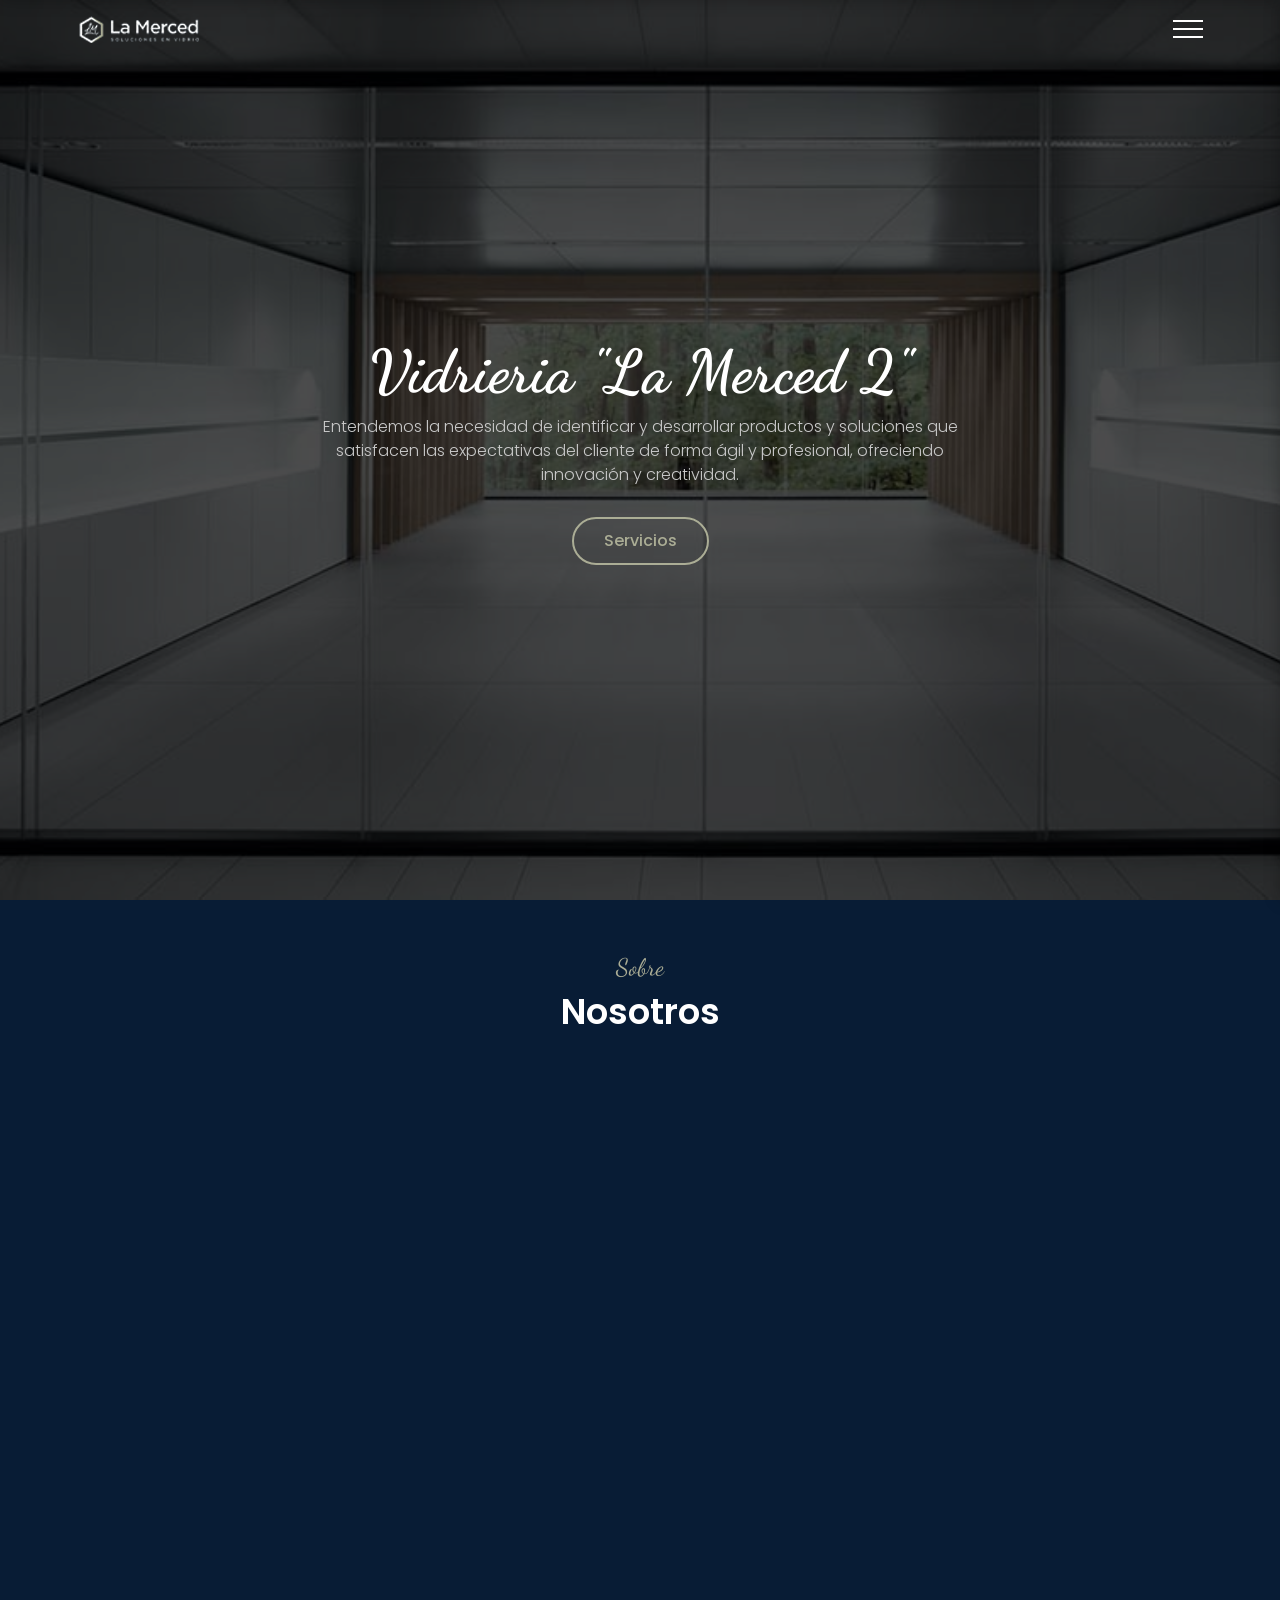
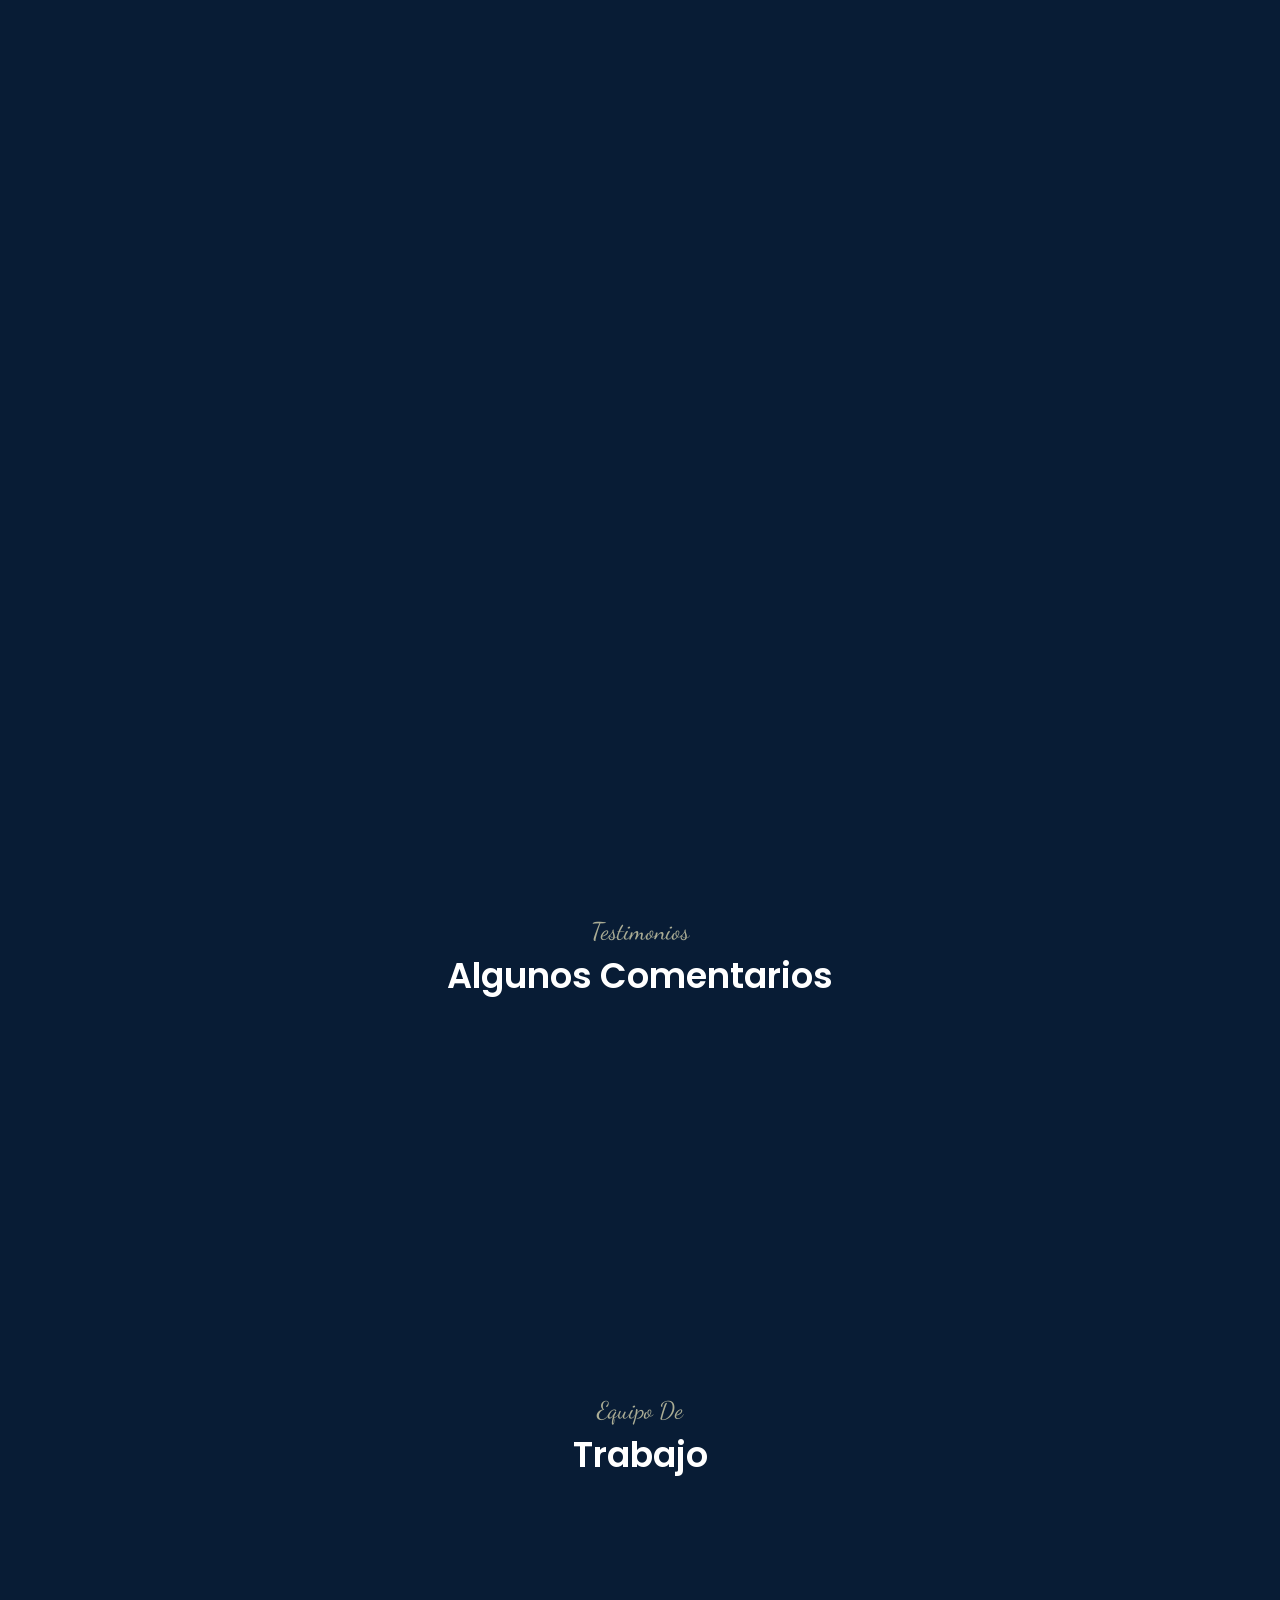
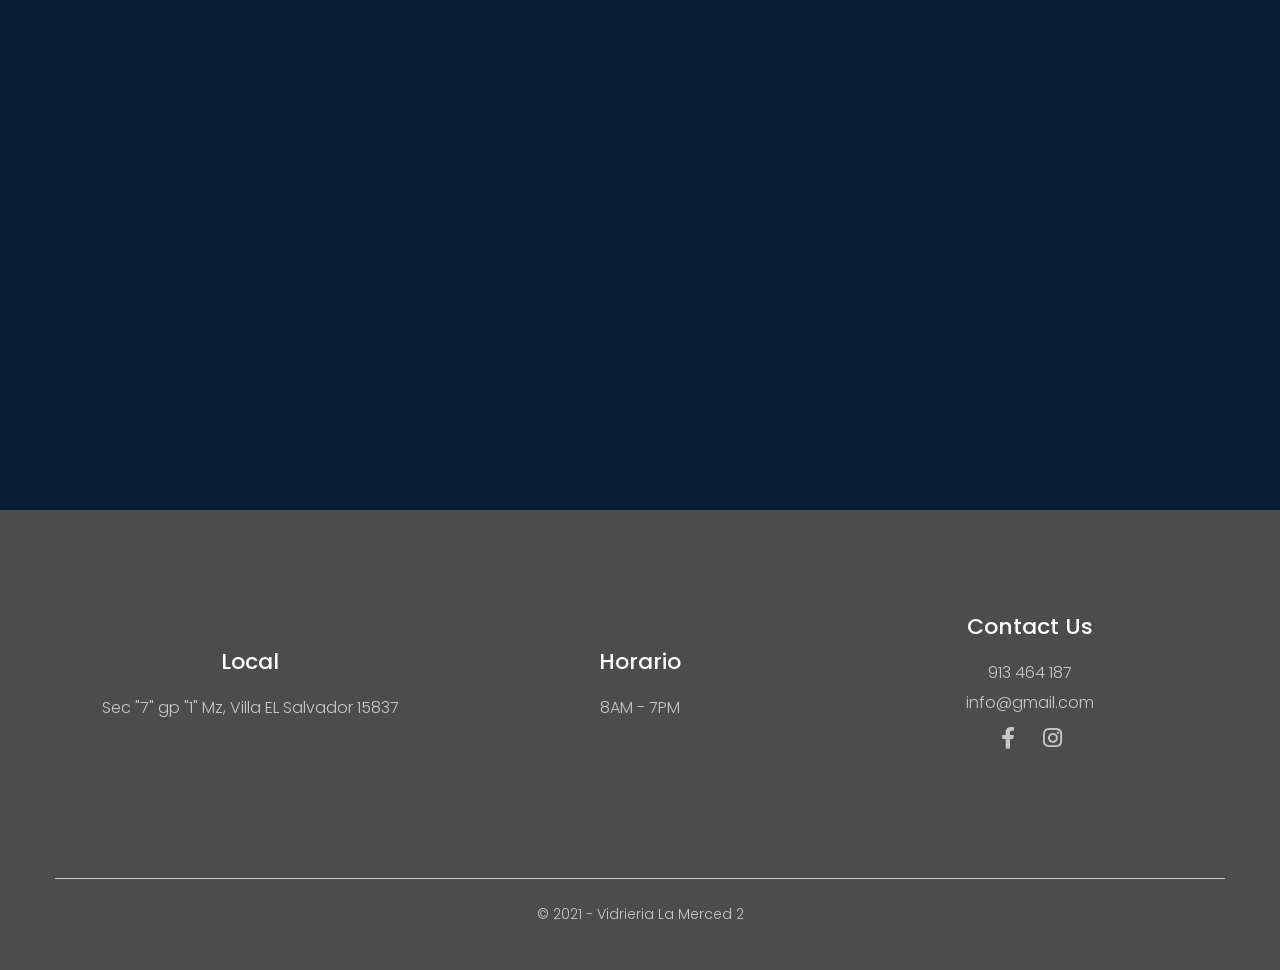
<file: index.html>
<!DOCTYPE html>
<html lang="en">
  <head>
    <meta charset="UTF-8" />
    <meta http-equiv="X-UA-Compatible" content="IE=edge" />
    <meta name="viewport" content="width=device-width, initial-scale=1.0" />
    <link href="https://unpkg.com/aos@2.3.1/dist/aos.css" rel="stylesheet">
    <link
    rel="stylesheet"
    href="https://cdnjs.cloudflare.com/ajax/libs/font-awesome/5.15.3/css/all.min.css"
    integrity="sha512-iBBXm8fW90+nuLcSKlbmrPcLa0OT92xO1BIsZ+ywDWZCvqsWgccV3gFoRBv0z+8dLJgyAHIhR35VZc2oM/gI1w=="
    crossorigin="anonymous"
  />
    <link rel="stylesheet" href="./css/style.css" />
    <title>LaMerced2</title>
  </head>
  <body>

    <div class="pageLoader">

    </div>


    <!-- Header -->
    <header class="header" id="header">
      <div class="container">
        <div class="row">
          <div class="logo">
            <a href="#"><img src="./css/img/logo.png" alt="logo" /></a>
          </div>
          <button type="button" class="nav-toggler" id="nav-toggler">
            <span></span>
          </button>
          <nav class="nav" id="nav">
            <ul>
              <li class="nav-item"><a href="#home">Inicio</a></li>
              <li class="nav-item"><a href="#about">Nosotros</a></li>
              <li class="nav-item"><a href="#our-menu">Servicios</a></li>
              <li class="nav-item"><a href="#testimonials">testimonios</a></li>
              <li class="nav-item"><a href="#team">Equipo</a></li>
              <li class="nav-item"><a href="#contact">Contacto</a></li>
            </ul>
          </nav>
        </div>
      </div>
    </header>
    <!-- Header -->

    <!-- home section -->
    <section class="home-section" id="home">
      <div class="home-bg"></div>
      <div class="container">
        <div class="row">
          <div class="home-text" data-aos="fade-up" data-aos-duration="2000">
            <h1>Vidrieria "La Merced 2"</h1>
            <p>
              Entendemos la necesidad de identificar y desarrollar productos y soluciones que satisfacen las expectativas del cliente de forma ágil y profesional, ofreciendo innovación y creatividad.
            </p>
            <a href="#our-menu" class="btn btn-default">Servicios</a>
          </div>
        </div>
      </div>
    </section>
    <!-- home section -->

    <!-- about section -->
    <section class="about-section sec-padding" id="about">
      <div class="container">
        <div class="row">
          <div class="section-title">
            <h2 data-title="Sobre">Nosotros</h2>
          </div>
        </div>
        <div class="row">
          <div class="about-text" data-aos="fade-right" data-aos-duration="1000">
            <h3>Vidriería La Merced</h3>
            <p>
              Entendemos la necesidad de identificar y desarrollar productos y soluciones que satisfacen las expectativas del cliente de forma ágil y profesional, ofreciendo innovación y creatividad.
            </p>
            <a href="#our-menu" class="btn btn-default">servicios</a>
          </div>
          <div class="about-img" data-aos="fade-left" data-aos-duration="1000">
            <div class="img-box">
              <h3>10 años de experiencia</h3>
              <img src="./css/img/about-img.jpg" alt="about img" />
            </div>
          </div>
        </div>
      </div>
    </section>
    <!-- about section -->

    <!-- menu section -->
    <section class="menu-section sec-padding" id="our-menu">
      <div class="container" data-aos="flip-left">
        <div class="row">
          <div class="section-title">
            <h2 data-title="Productos y">Servicios</h2>
          </div>
        </div>
        <div class="row">
          <div class="menu-tabs" id="menu-tabs">
            <button
              type="button"
              class="menu-tab-item active"
              data-target="#lunch"
            >
              Servicios
            </button>
            <button type="button" class="menu-tab-item" data-target="#dinner">
              Productos
            </button>
            <!-- <button type="button" class="menu-tab-item" data-target="#drinks">
              Drinks
            </button>
            <button type="button" class="menu-tab-item" data-target="#dessets">
              Dessets
            </button> -->
          </div>
        </div>
        <div class="row menu-tab-content active" id="lunch">
          <div class="menu-item">
            <div class="menu-item-title">
              <img src="./css/img/menu/1.jpg" alt="menu item thumbnail" />
              <h3>Servicio</h3>
            </div>
            <div class="menu-item-price">100$</div>
          </div>
          <div class="menu-item">
            <div class="menu-item-title">
              <img src="./css/img/menu/1.jpg" alt="menu item thumbnail" />
              <h3>Servicio</h3>
            </div>
            <div class="menu-item-price"></div>
          </div>
          <div class="menu-item">
            <div class="menu-item-title">
              <img src="./css/img/menu/1.jpg" alt="menu item thumbnail" />
              <h3>Servicio</h3>
            </div>
            <div class="menu-item-price"></div>
          </div>
          <div class="menu-item">
            <div class="menu-item-title">
              <img src="./css/img/menu/1.jpg" alt="menu item thumbnail" />
              <h3>Servicio</h3>
            </div>
            <div class="menu-item-price"></div>
          </div>
          <div class="menu-item">
            <div class="menu-item-title">
              <img src="./css/img/menu/1.jpg" alt="menu item thumbnail" />
              <h3>Servicio</h3>
            </div>
            <div class="menu-item-price"></div>
          </div>
          <div class="menu-item">
            <div class="menu-item-title">
              <img src="./css/img/menu/1.jpg" alt="menu item thumbnail" />
              <h3>Servicio</h3>
            </div>
            <div class="menu-item-price"></div>
          </div>
          <div class="menu-item">
            <div class="menu-item-title">
              <img src="./css/img/menu/1.jpg" alt="menu item thumbnail" />
              <h3>Servicio</h3>
            </div>
            <div class="menu-item-price"></div>
          </div>
          <div class="menu-item">
            <div class="menu-item-title">
              <img src="./css/img/menu/1.jpg" alt="menu item thumbnail" />
              <h3>Servicio</h3>
            </div>
            <div class="menu-item-price"></div>
          </div>
        </div>
        <div class="row menu-tab-content" id="dinner">
          <div class="menu-item">
            <div class="menu-item-title">
              <img src="./css/img/menu/1.jpg" alt="menu item thumbnail" />
              <h3>Servicio</h3>
            </div>
            <div class="menu-item-price">100$</div>
          </div>
          <div class="menu-item">
            <div class="menu-item-title">
              <img src="./css/img/menu/1.jpg" alt="menu item thumbnail" />
              <h3>Servicio</h3>
            </div>
            <div class="menu-item-price">100$</div>
          </div>
          <div class="menu-item">
            <div class="menu-item-title">
              <img src="./css/img/menu/1.jpg" alt="menu item thumbnail" />
              <h3>Servicio</h3>
            </div>
            <div class="menu-item-price">100$</div>
          </div>
          <div class="menu-item">
            <div class="menu-item-title">
              <img src="./css/img/menu/1.jpg" alt="menu item thumbnail" />
              <h3>Servicio</h3>
            </div>
            <div class="menu-item-price">100$</div>
          </div>
          <div class="menu-item">
            <div class="menu-item-title">
              <img src="./css/img/menu/1.jpg" alt="menu item thumbnail" />
              <h3>Servicio</h3>
            </div>
            <div class="menu-item-price">100$</div>
          </div>
          <div class="menu-item">
            <div class="menu-item-title">
              <img src="./css/img/menu/1.jpg" alt="menu item thumbnail" />
              <h3>Servicio</h3>
            </div>
            <div class="menu-item-price">100$</div>
          </div>
          <div class="menu-item">
            <div class="menu-item-title">
              <img src="./css/img/menu/1.jpg" alt="menu item thumbnail" />
              <h3>Servicio</h3>
            </div>
            <div class="menu-item-price">100$</div>
          </div>
          <div class="menu-item">
            <div class="menu-item-title">
              <img src="./css/img/menu/1.jpg" alt="menu item thumbnail" />
              <h3>Servicio</h3>
            </div>
            <div class="menu-item-price">100$</div>
          </div>
        </div>
        <!-- <div class="row menu-tab-content" id="drinks">
          <div class="menu-item">
            <div class="menu-item-title">
              <img src="./css/img/menu/4.jpg" alt="menu item thumbnail" />
              <h3>Drinks item</h3>
            </div>
            <div class="menu-item-price">$20.00</div>
          </div>
          <div class="menu-item">
            <div class="menu-item-title">
              <img src="./css/img/menu/4.jpg" alt="menu item thumbnail" />
              <h3>Drinks item</h3>
            </div>
            <div class="menu-item-price">$20.00</div>
          </div>
        </div>
        <div class="row menu-tab-content" id="dessets">
          <div class="menu-item">
            <div class="menu-item-title">
              <img src="./css/img/menu/4.jpg" alt="menu item thumbnail" />
              <h3>Desserts item</h3>
            </div>
            <div class="menu-item-price">$10.00</div>
          </div>
          <div class="menu-item">
            <div class="menu-item-title">
              <img src="./css/img/menu/4.jpg" alt="menu item thumbnail" />
              <h3>Desserts item</h3>
            </div>
            <div class="menu-item-price">$10.00</div>
          </div>
        </div> -->
      </div>
    </section>
    <!-- menu section -->

    <!-- testimonios section -->
    <section class="testimonial-section sec-padding" id="testimonials">
      <div class="container">
        <div class="row">
          <div class="section-title">
            <h2 data-title="Testimonios">Algunos comentarios</h2>
          </div>
        </div>
        <div class="row">
          <div class="testi-item" data-aos="zoom-in">
            <div class="testi-author">
              <div class="testi-author-name">
                <h3>raj himachal</h3>
                <span>Food specialist</span>
              </div>
              <div class="testi-author-img">
                <img src="./css/img/testimonials/1.jpg" alt="testi aurht img" />
              </div>
            </div>
            <p>
              "Muy amable el trato y asesoría en mi proyecto. Contaré con ellos en una próxima oportunidad."
            </p>
            <div class="ratings">
              <i class="fas fa-star"></i>
              <i class="fas fa-star"></i>
              <i class="fas fa-star"></i>
              <i class="fas fa-star"></i>
              <i class="fas fa-star"></i>
            </div>
          </div>
          <div class="testi-item" data-aos="zoom-in">
            <div class="testi-author">
              <div class="testi-author-name">
                <h3>raj himachal</h3>
                <span>Food specialist</span>
              </div>
              <div class="testi-author-img">
                <img src="./css/img/testimonials/2.jpg" alt="testi aurht img" />
              </div>
            </div>
            <p>
              "Muy amable el trato y asesoría en mi proyecto. Contaré con ellos en una próxima oportunidad."
            </p>
            <div class="ratings">
              <i class="fas fa-star"></i>
              <i class="fas fa-star"></i>
              <i class="fas fa-star"></i>
              <i class="fas fa-star"></i>
              <i class="fas fa-star"></i>
            </div>
          </div>
          <div class="testi-item" data-aos="zoom-in">
            <div class="testi-author">
              <div class="testi-author-name">
                <h3>raj himachal</h3>
                <span>Food specialist</span>
              </div>
              <div class="testi-author-img">
                <img src="./css/img/testimonials/3.jpg" alt="testi aurht img" />
              </div>
            </div>
            <p>
              "Muy amable el trato y asesoría en mi proyecto. Contaré con ellos en una próxima oportunidad."
            </p>
            <div class="ratings">
              <i class="fas fa-star"></i>
              <i class="fas fa-star"></i>
              <i class="fas fa-star"></i>
              <i class="fas fa-star"></i>
              <i class="fas fa-star"></i>
            </div>
          </div>
        </div>
      </div>
    </section>
    <!-- testimonios section -->

    <!-- team section -->
    <section class="team-section sec-pading" id="team">
      <div class="container">
        <div class="row">
          <div class="section-title">
            <h2 data-title="Equipo de">Trabajo</h2>
          </div>
        </div>
        <div class="row">
          <div class="team-item" data-aos="fade-up"
          data-aos-duration="3000">
            <img src="./css/img/team/1.jpg" alt="team Iten" />
            <div class="team-item-info">
              <h3>Gerente</h3>
              <p>Chispita</p>
            </div>
          </div>
          <div class="team-item" data-aos="fade-up"
          data-aos-duration="3000">
            <img src="./css/img/team/1.jpg" alt="team Iten" />
            <div class="team-item-info">
              <h3>Gerente</h3>
              <p>Chispita</p>
            </div>
          </div>
          <div class="team-item" data-aos="fade-up"
          data-aos-duration="2000">
            <img src="./css/img/team/1.jpg" alt="team Iten" />
            <div class="team-item-info">
              <h3>Gerente</h3>
              <p>Chispita</p>
            </div>
          </div>
        </div>
      </div>
    </section>
    <!-- team section -->

    <!-- footer -->
    <footer class="footer" id="contact">
      <div class="container">
        <div class="row">
          <div class="footer-item">
            <h3>Local</h3>
            <p>Sec "7" gp "1" Mz, Villa EL Salvador 15837</p>
          </div>
          <div class="footer-item">
            <h3>Horario</h3>
            <p>8AM - 7PM</p>
          </div>
          <div class="footer-item">
            <h3>contact us</h3>
            <p>913 464 187</p>
            <p>info@gmail.com</p>
            <div class="social-links">
              <a href="https://www.facebook.com/VidrieriaLaMerced"><i class="fab fa-facebook-f"></i></a>
              <a href=""><i class="fab fa-instagram"></i></a>
            </div>
          </div>
        </div>
        <div class="row">
          <div class="copyright">&copy; 2021 - Vidrieria La Merced 2</div>
        </div>
      </div>
    </footer>
    <!-- footer -->
    <script src="https://unpkg.com/aos@2.3.1/dist/aos.js"></script>
    <script src="./js/scriptBab.js"></script>
  </body>
</html>
</file>
<file: css/style.css>
/* font */

@import url('https://fonts.googleapis.com/css2?family=Poppins:wght@300;400;500;600;700&display=swap');
@import url('https://fonts.googleapis.com/css2?family=Dancing+Script&display=swap');
/* variables */

:root {
  --main-color: #abad95;
  --dark: #081c35;
  --dark-light: #081c35;
  --white: #ffffff;
  --white-light: #c8c8c8;
  --shadow: 0 0 15px rgba(0, 0, 0, 0.25);
  --cursive-font: 'Dancing Script', cursive;
  scroll-behavior: smooth;
}

/* global */

* {
  margin: 0;
  padding: 0;
  box-sizing: border-box;
  outline: none;
}

body {
  font-size: 16px;
  line-height: 1.5;
  font-family: 'Poppins', sans-serif;
  font-weight: 300;
  color: var(--white-light)
}

section{
  overflow:hidden
}

img {
  vertical-align: middle;
  max-width: 100%;
}

a {
  text-decoration: none;
}

ul {
  list-style: none;
}

p {
  font-size: 16px
}

h1 {
  font-weight: 700;
  color: var(--white);
}

h2 {
  font-weight: 600;
  color: var(--white)
}

h3, h4, h5, h6 {
  font-weight: 500;
  color: var(--white);
}

.btn {
  display: inline-block;
  padding: 10px 30px;
  border-radius: 30px;
  text-transform: capitalize;
  font-weight: 500;
  transition: all 0.5s ease;
  font-size: 16px;
  cursor: pointer;
  font-family: inherit;
  color: var(--main-color);
  line-height: 1.5;
  user-select: none;
  border: none;
}

.btn-default {
  border: 2px solid var(--main-color)
}

.btn-default:hover {
  color: var(--white);
  background-color: var(--main-color)
}

.sec-padding {
  padding: 30px 0;
}

/* animation keyframes */

@keyframes zoomInOut {
  0%, 100% {
    transform: scale(1)
  }
  50% {
    transform: scale(1.1)
  }
}

@keyframes page-Loader {
  0%,100%{
    transform: translateX(-50);
  }
  50%{
    transform: translateX(50);
  }
}

/* pageLoader */

.pageLoader {
  position: fixed;
  left: 0;
  top: 0;
  height: 100%;
  width: 100%;
  background-color: var(--dark);
  z-index: 999;
  transition:all 0.5s ease
}

.pageLoader.fade-out{
  opacity: 0;
}

.pageLoader:before {
  content: '';
  position: absolute;
  height: 4px;
  width:100px;
  background-color:var(--main-color);
  left: calc(50% - 50px);
  top: calc(50% - 2px);
  animation: page-Loader 1s linear infinite;
}

/* header */

.header {
  padding: 12px 0;
  position: fixed;
  left: 0;
  top: 0;
  z-index: 99;
  width: 100%;
}

.header::before {
  content: '';
  position: absolute;
  left: 0;
  top: 0;
  height: 100%;
  width: 100%;
  background-color: var(--dark);
  box-shadow: var(--shadow);
  z-index: -1;
  transition: transform 0.5s ease;
  transform: translateY(-100%);
}

.header.sticky::before {
  transform: translateY(0%);
}

.header .container {
  max-width: 1170px;
  margin: 0 auto;
}

.header .row {
  display: flex;
  flex-wrap: wrap;
  justify-content: space-between;
  align-items: center;
}

.header .logo {
  min-height: 34px;
  display: flex;
  align-items: center;
  padding: 0 15px
}

.header .nav-toggler {
  height: 34px;
  width: 44px;
  margin-right: 15px;
  cursor: pointer;
  border: none;
  background-color: transparent;
  display: flex;
  align-items: center;
  justify-content: center;
}

.header .nav-toggler.active {
  position: absolute;
  right: 0;
  z-index: 1;
  transition: all 0.5s ease-in-out;
  transform: translateX(-200px);
}

.header .nav-toggler span {
  height: 2px;
  width: 30px;
  display: block;
  background-color: var(--white);
  position: relative;
}

.header .nav-toggler.active span {
  background-color: transparent;
  transition: background-color 0.5s ease;
}

.header .nav-toggler span::before, .header .nav-toggler span::after {
  content: '';
  position: absolute;
  left: 0;
  top: 0;
  height: 100%;
  width: 100%;
  background-color: var(--white)
}

.header .nav-toggler span::before {
  transform: translateY(-8px);
}

.header .nav-toggler.active span::before {
  transform: rotate(45deg);
  transition: transform 0.5s ease;
}

.header .nav-toggler span::after {
  transform: translateY(8px);
}

.header .nav-toggler.active span::after {
  transform: rotate(-45deg);
  transition: transform 0.5s ease;
}

.header .nav {
  position: fixed;
  right: 0;
  top: 0;
  height: 100%;
  width: 280px;
  background-color: var(--dark-light);
  box-shadow: var(--shadow);
  overflow-y: auto;
  padding: 80px 0 40px;
  transition: transform 0.5s ease;
  transform: translateX(100%);
}

.header .nav.open {
  transform: translateX(0%);
}

.header .nav ul li a {
  display: block;
  font-size: 25px;
  color: var(--white);
  padding: 10px 30px;
  text-transform: capitalize;
  transition: color 0.3s ease;
}

.header .nav ul li a:hover {
  color: var(--main-color);
}

/* home-section */

.home-section {
  position: relative;
  overflow: hidden;
}

.home-section::before {
  content: '';
  position: absolute;
  left: 0;
  top: 0;
  height: 100%;
  width: 100%;
  background-color: #000000;
  opacity: 0.7;
  z-index: -1
}

.home-section .home-bg {
  position: absolute;
  left: 0;
  top: 0;
  height: 100%;
  width: 100%;
  background-image: url('../css/img/home-bg.jpg');
  background-attachment: fixed;
  background-size: cover;
  background-position: center;
  z-index: -2;
  animation: zoomInOut 20s ease infinite;
}

.home-section .container {
  max-width: 1170px;
  margin: 0 auto;
}

.home-section .row {
  min-height: 100vh;
  padding: 100px 0;
  display: flex;
  flex-wrap: wrap;
  justify-content: space-between;
  align-items: center;
}

.home-section .home-text {
  padding: 0 15px;
  max-width: 700px;
  width: 100%;
  margin: auto;
  text-align: center;
}

.home-section h1 {
  font-size: 60px;
  font-family: var(--cursive-font);
  line-height: 75px;
  margin: 0 0 5px;
}

.home-section p {
  margin: 0 0 30px;
}

/* about-section */

.about-section {
  background-color: var(--dark-light);
}

.about-section .container {
  max-width: 1170px;
  margin: 0 auto;
}

.about-section .row {
  padding: 20px 0;
  display: flex;
  flex-wrap: wrap;
  justify-content: space-between;
  align-items: center;
}

.about-section .section-title {
  width: 100%;
  padding: 0 15px;
  text-align: center;
  margin-bottom: 60px;
}

.about-section .section-title h2 {
  font-size: 35px;
  text-transform: capitalize;
}

.about-section .section-title h2::before {
  content: attr(data-title);
  display: block;
  font-size: 24px;
  color: var(--main-color);
  font-family: var(--cursive-font);
  font-weight: 400;
  text-transform: capitalize;
}

.about-section .about-text, .about-img {
  width: 50%;
  padding: 0 15px
}

.about-section .about-text h3 {
  font-size: 30px;
  text-transform: capitalize;
  margin: 0 0 15px;
}

.about-section .about-text p {
  margin: 0 0 15px;
}

.about-section .about-text .btn {
  margin: 15px 0 0;
}

.about-section .about-img img {
  width: 100%;
  border-radius: 10px;
}

.about-section .about-img .img-box {
  position: relative;
}

.about-section .img-box h3 {
  position: absolute;
  left: 50%;
  top: 50%;
  width: 100%;
  max-width: 250px;
  text-align: center;
  transform: translate(-50%, -50%);
  font-size: 30px;
  font-family: var(--cursive-font);
  color: var(--dark);
  font-weight: bold;
}

/* menu section */

.menu-section {
  background-color: var(--dark-light)
}

.menu-section .container {
  max-width: 1170px;
  margin: 0 auto;
}

.menu-section .row {
  padding: 20px 0;
  display: flex;
  flex-wrap: wrap;
  justify-content: space-between;
  align-items: center;
}

.menu-section .section-title {
  width: 100%;
  padding: 0 15px;
  text-align: center;
}

.menu-section .section-title h2 {
  font-size: 35px;
  text-transform: capitalize;
}

.menu-section .section-title h2::before {
  content: attr(data-title);
  display: block;
  font-size: 24px;
  color: var(--main-color);
  font-family: var(--cursive-font);
  font-weight: 400;
  text-transform: capitalize;
}

.menu-section .menu-tabs {
  padding: 0 15px;
  width: 100%;
  text-align: center;
}

.menu-section .menu-tabs .menu-tab-item {
  font-size: 18px;
  font-family: inherit;
  text-transform: capitalize;
  border: none;
  background-color: transparent;
  font-weight: 500;
  color: var(--white);
  cursor: pointer;
  margin: 0 10px 10px;
  transition: color 0.3s ease;
  display: inline-block;
}

.menu-section .menu-tabs .menu-tab-item.active {
  color: var(--main-color)
}

.menu-section .menu-tab-content {
  display: none;
}

.menu-section .menu-tab-content.active {
  display: flex;
}

.menu-section .menu-item {
  width: 50%;
  padding: 20px 15px;
  display: flex;
  align-items: center;
  justify-content: space-between;
  position: relative;
}

.menu-section .menu-item::before {
  content: '';
  position: absolute;
  left: 15px;
  right: 15px;
  bottom: 0;
  border-bottom: 1px dashed var(--dark-light);
}

.menu-section .menu-item .menu-item-title {
  display: flex;
  align-items: center;
  max-width: calc(100% - 80px)
}

.menu-section .menu-item .menu-item-title h3 {
  font-size: 16px;
  text-transform: capitalize;
  transition: color 0.3s ease;
}

.menu-section .menu-item:hover .menu-item-title h3 {
  color: var(--main-color);
}

.menu-section .menu-item .menu-item-title img {
  max-width: 100px;
  margin: 15px;
}

.menu-section .menu-item .menu-item-price {
  font-size: 16px;
  font-weight: 500;
  color: var(--main-color);
  transition: color 0.3s ease;
}

.menu-section .menu-item:hover .menu-item-price {
  color: var(--white)
}

/* testimonios section */

.testimonial-section {
  background-color: var(--dark);
}

.testimonial-section .container {
  max-width: 1170px;
  margin: 0 auto;
}

.testimonial-section .row {
  padding: 20px 0;
  display: flex;
  flex-wrap: wrap;
  justify-content: space-between;
  align-items: center;
}

.testimonial-section .section-title {
  width: 100%;
  padding: 0 15px;
  text-align: center;
}

.testimonial-section .section-title h2 {
  font-size: 35px;
  text-transform: capitalize;
}

.testimonial-section .section-title h2::before {
  content: attr(data-title);
  display: block;
  font-size: 24px;
  color: var(--main-color);
  font-family: var(--cursive-font);
  font-weight: 400;
  text-transform: capitalize;
}

.testimonial-section .testi-item {
  width: calc((100% / 3) - 30px);
  margin: 0 15px 30px;
  border: 2px solid var(--dark-light);
  padding: 30px;
  border-radius: 8px;
  box-shadow: var(--shadow);
}

.testimonial-section .testi-author {
  display: flex;
  justify-content: space-between;
  align-items: center;
}

.testimonial-section .testi-author h3 {
  font-size: 16px;
  text-transform: capitalize;
  margin: 0 0 3px;
}

.testimonial-section .testi-author span {
  display: block;
  font-size: 14px;
  text-transform: capitalize;
}

.testimonial-section .testi-author img {
  max-width: 60px;
  border-radius: 50%;
  border: 3px solid var(--dark-light);
  box-shadow: var(--shadow);
  transition: border-color 0.5s ease;
}

.testimonial-section .testi-item:hover .testi-author img {
  border-color: var(--main-color);
}

.testimonial-section .testi-item p {
  margin: 15px 0;
}

.testimonial-section .testi-item i {
  font-size: 16px;
  color: var(--main-color);
}

/* team-section */

.team-section {
  background-color: var(--dark);
  padding-bottom: 125px;
}

.team-section .container {
  max-width: 1170px;
  margin: 0 auto;
}

.team-section .row {
  padding: 20px 0;
  display: flex;
  flex-wrap: wrap;
  justify-content: space-between;
  align-items: center;
}

.team-section .section-title {
  width: 100%;
  padding: 0 15px;
  text-align: center;
}

.team-section .section-title h2 {
  font-size: 35px;
  text-transform: capitalize;
}

.team-section .section-title h2::before {
  content: attr(data-title);
  display: block;
  font-size: 24px;
  color: var(--main-color);
  font-family: var(--cursive-font);
  font-weight: 400;
  text-transform: capitalize;
}

.team-section .team-item {
  width: calc(100% / 3);
  padding: 0 15px;
  position: relative;
}

.team-section .team-item img {
  width: 100%;
  border-radius: 8px;
}

.team-section .team-item .team-item-info {
  background-color: var(--dark-light);
  border-radius: 8px;
  padding: 15px;
  text-align: center;
  position: absolute;
  left: 30px;
  right: 30px;
  bottom: 0;
  transform: translateY(50%);
  transition: all 0.5s ease;
  pointer-events: none;
}

.team-section .team-item:hover .team-item-info {
  transform: translateY(-15px);
  background-color: var(--main-color);
}

.team-section .team-item .team-item-info h3 {
  font-size: 18px;
  text-transform: capitalize;
  margin: 0 0 10px
}

.team-section .team-item .team-item-info p {
  text-transform: capitalize;
}

/* footer */

.footer {
  padding: 80px 0 0;
  background-image: url('../css/img/footer-bg.jpg');
  background-size: cover;
  background-attachment: fixed;
  background-position: center;
  position: relative;
  z-index: 1
}

.footer::before {
  content: '';
  position: absolute;
  left: 0;
  top: 0;
  width: 100%;
  height: 100%;
  background-color: rgba(0, 0, 0, 0.7);
  z-index: -1
}

.footer .container {
  max-width: 1170px;
  margin: 0 auto;
}

.footer .row {
  padding: 20px 0;
  display: flex;
  flex-wrap: wrap;
  justify-content: space-between;
  align-items: center;
}

.footer .footer-item {
  width: calc(100% / 3);
  padding: 0 15px;
  text-align: center;
}

.footer .footer-item h3 {
  text-transform: capitalize;
  font-size: 22px;
  margin: 0 0 15px
}

.footer .footer-item p {
  line-height: 30px;
}

.footer .social-links a {
  display: inline-flex;
  height: 40px;
  width: 40px;
  color: var(--white-light);
  font-size: 22px;
  align-items: center;
  justify-content: center;
  transition: color 0.3s ease;
}

.footer .social-links a:hover {
  color: var(--main-color);
}

.footer .copyright {
  margin: 80px 0 0;
  ;
  width: 100%;
  text-align: center;
  padding: 25px 15px;
  font-size: 14px;
  border-top: 1px solid var(--white-light)
}

@media(max-width:991px) {
  .testimonial-section .testi-item {
    width: 100%;
  }
  .team-section .team-item {
    width: 50%;
    margin-bottom: 75px;
  }
}

@media(max-width:767px) {
  .home-text h1 {
    font-size: 50px;
    line-height: 65px;
  }
  .about-section .about-text, .about-img {
    width: 100%
  }
  .about-text {
    text-align: center;
  }
  .about-img {
    margin-top: 40px;
  }
  .menu-section .menu-item {
    width: 100%;
  }
  .testimonial-section .testi-item {
    width: calc(100% - 30px);
  }
  .footer .footer-item {
    width: 100%;
    margin-bottom: 20px;
  }
}

@media(max-width:575px) {
  .team-section .team-item {
    margin: 0 auto;
    width: 70%;
    margin-bottom: 75px;
  }
}
</file>
